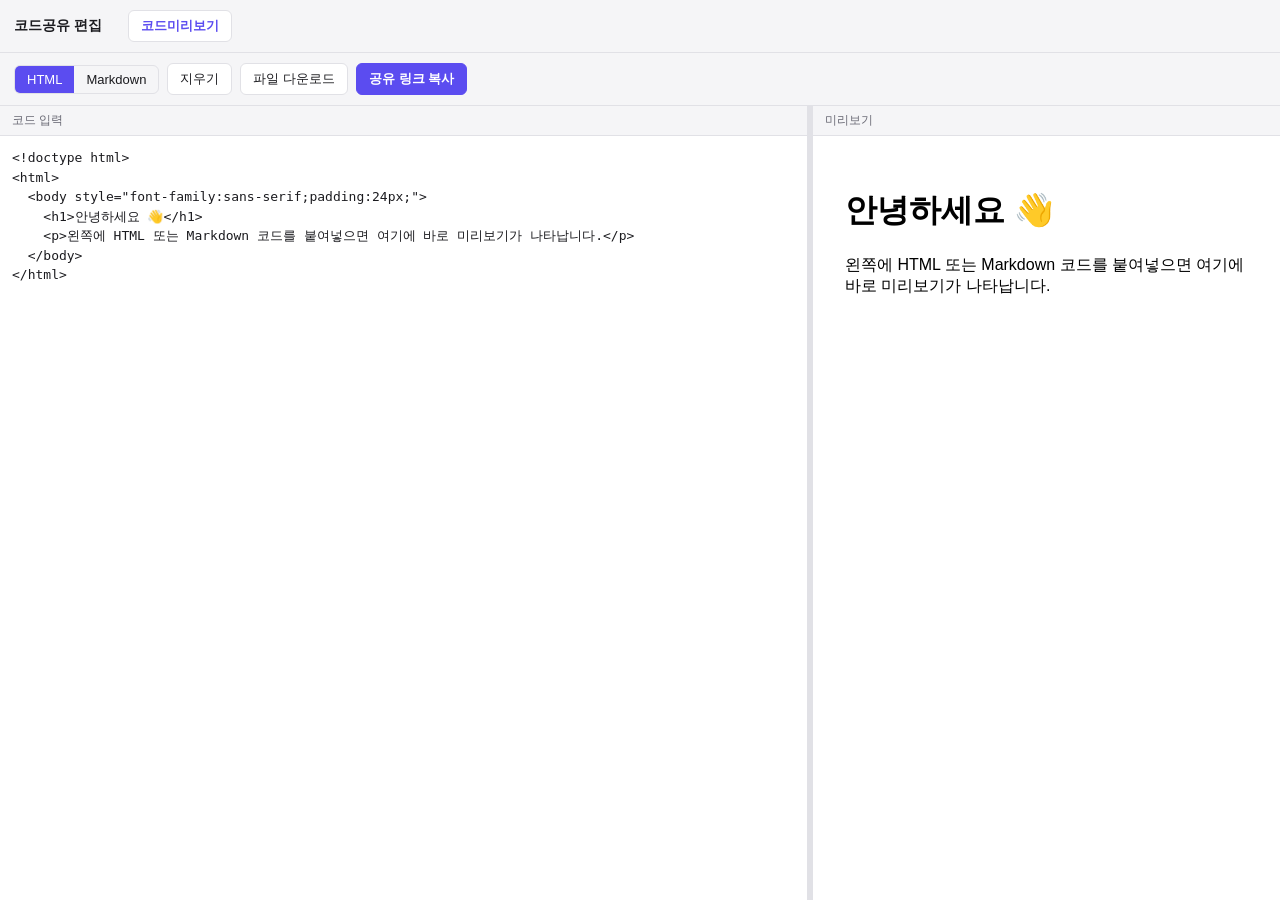
<file: index.html>
<!doctype html>
<html lang="ko">
<head>
  <meta charset="utf-8" />
  <meta name="viewport" content="width=device-width, initial-scale=1" />
  <title>코드공유 편집</title>
  <link rel="stylesheet" href="styles.css" />
  <script src="lib/marked.min.js" defer></script>
  <script src="lib/purify.min.js" defer></script>
  <script src="https://res.cdn.office.net/teams-js/2.19.0/js/MicrosoftTeams.min.js" crossorigin="anonymous" defer></script>
</head>
<body>
  <div class="app">
    <div class="shared-banner" id="sharedBanner">
      <span id="sharedBannerText">공유된 미리보기입니다. 자유롭게 수정할 수 있어요.</span>
      <button class="btn" id="editSharedBtn">편집 시작</button>
    </div>
    <div class="topbar">
      <span class="title">코드공유 편집</span>
      <div class="feature-nav">
        <button class="feature-btn active" id="featurePreview" type="button">코드미리보기</button>
      </div>
    </div>
    <div class="actionbar">
      <div class="mode-toggle">
        <button id="modeHtml" class="active">HTML</button>
        <button id="modeMarkdown">Markdown</button>
      </div>
      <button class="btn" id="clearBtn">지우기</button>
      <button class="btn" id="downloadBtn">파일 다운로드</button>
      <button class="btn primary" id="shareBtn">공유 링크 복사</button>
    </div>
    <div class="panes" id="panes">
      <div class="pane" id="editorPane">
        <div class="pane-header">코드 입력</div>
        <textarea id="editor" spellcheck="false" placeholder="여기에 HTML 또는 Markdown 코드를 붙여넣으세요"></textarea>
      </div>
      <div class="divider" id="divider"></div>
      <div class="pane" id="previewPane">
        <div class="pane-header">미리보기</div>
        <div class="preview-wrap">
          <iframe id="previewFrame" sandbox="allow-scripts" title="preview"></iframe>
          <div id="markdownPreview" style="display:none;"></div>
          <div class="preview-loading" id="previewLoading"></div>
        </div>
      </div>
    </div>
  </div>
  <div class="toast" id="toast"></div>
  <script src="app.js" defer></script>
</body>
</html>
</file>
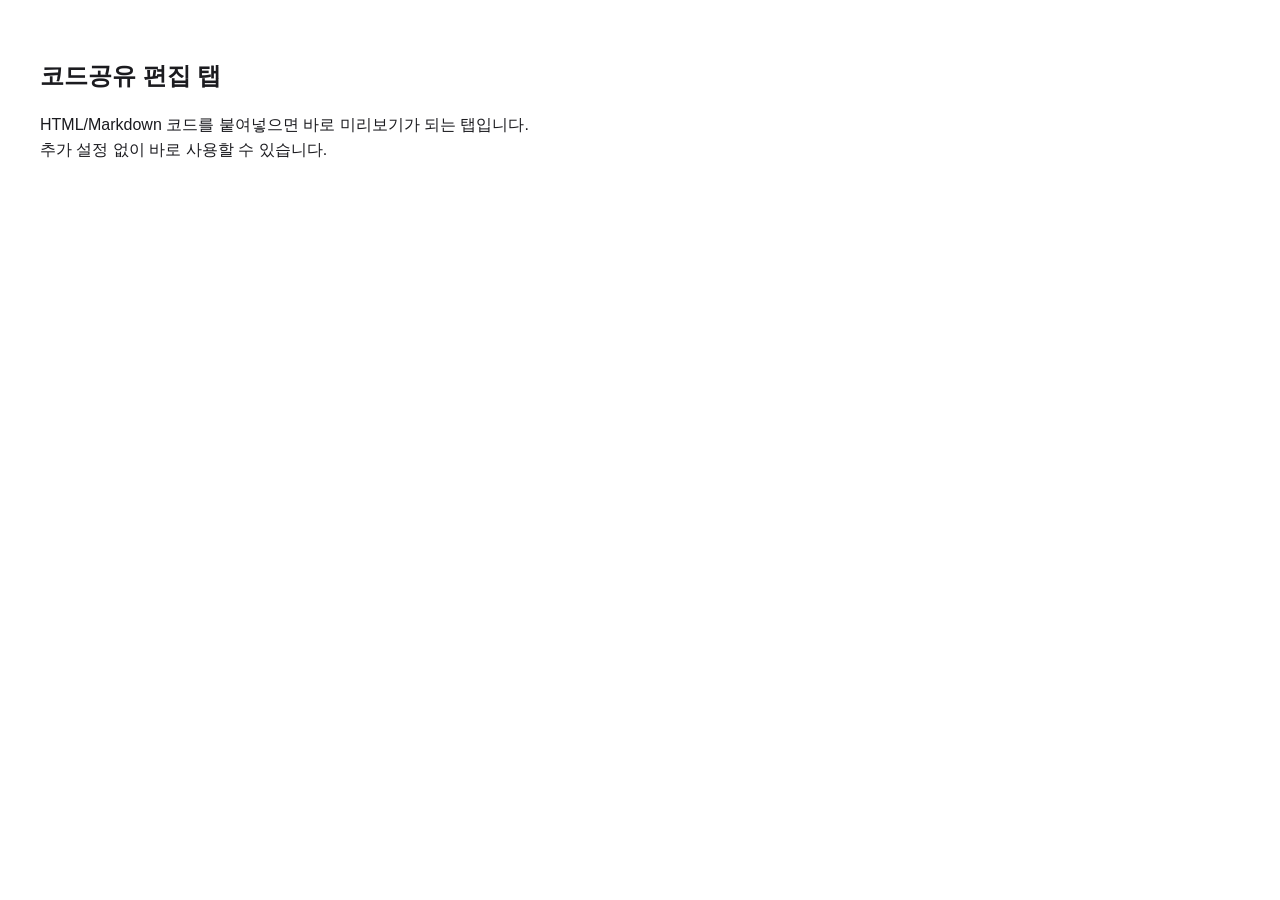
<file: config.html>
<!doctype html>
<html lang="ko">
<head>
  <meta charset="utf-8" />
  <meta name="viewport" content="width=device-width, initial-scale=1" />
  <title>코드공유 편집 설정</title>
  <script src="https://res.cdn.office.net/teams-js/2.19.0/js/MicrosoftTeams.min.js" crossorigin="anonymous"></script>
  <style>
    body {
      font-family: "Segoe UI", "Malgun Gothic", sans-serif;
      padding: 32px;
      color: #1b1b1f;
    }
    p {
      line-height: 1.6;
    }
  </style>
</head>
<body>
  <h2>코드공유 편집 탭</h2>
  <p>HTML/Markdown 코드를 붙여넣으면 바로 미리보기가 되는 탭입니다.<br />추가 설정 없이 바로 사용할 수 있습니다.</p>
  <script>
    const tabUrl = location.href.replace(/config\.html.*$/, "index.html");

    microsoftTeams.app.initialize().then(() => {
      microsoftTeams.pages.config.setValidityState(true);
      microsoftTeams.pages.config.registerOnSaveHandler((saveEvent) => {
        microsoftTeams.pages.config.setConfig({
          entityId: "codePreview",
          contentUrl: tabUrl,
          websiteUrl: tabUrl,
          suggestedDisplayName: "코드공유 편집",
        });
        saveEvent.notifySuccess();
      });
    });
  </script>
</body>
</html>
</file>
<file: styles.css>
:root {
  color-scheme: light dark;
  --bg: #ffffff;
  --bg-panel: #f5f5f7;
  --border: #e1e1e6;
  --text: #1b1b1f;
  --text-muted: #6b6b76;
  --accent: #5b4cf0;
  --accent-text: #ffffff;
  --danger: #d0362b;
}

@media (prefers-color-scheme: dark) {
  :root {
    --bg: #1f1f23;
    --bg-panel: #26262b;
    --border: #38383f;
    --text: #f1f1f3;
    --text-muted: #a1a1ab;
    --accent: #8b7bff;
    --accent-text: #14121f;
  }
}

* {
  box-sizing: border-box;
}

html, body {
  margin: 0;
  height: 100%;
  background: var(--bg);
  color: var(--text);
  font-family: "Segoe UI", "Malgun Gothic", -apple-system, sans-serif;
  font-size: 14px;
}

.app {
  display: flex;
  flex-direction: column;
  height: 100vh;
}

.topbar,
.actionbar {
  display: flex;
  align-items: center;
  gap: 8px;
  padding: 10px 14px;
  border-bottom: 1px solid var(--border);
  background: var(--bg-panel);
  flex-wrap: wrap;
}

.topbar .title {
  font-weight: 600;
  margin-right: 18px;
  white-space: nowrap;
}

.feature-nav {
  display: flex;
  gap: 6px;
}

.feature-btn {
  border: 1px solid transparent;
  background: transparent;
  color: var(--text-muted);
  padding: 6px 12px;
  border-radius: 6px;
  cursor: pointer;
  font-size: 13px;
  font-weight: 600;
}

.feature-btn:hover {
  background: var(--bg);
  color: var(--text);
}

.feature-btn.active {
  background: var(--bg);
  color: var(--accent);
  border-color: var(--border);
}

.mode-toggle {
  display: flex;
  border: 1px solid var(--border);
  border-radius: 6px;
  overflow: hidden;
}

.mode-toggle button {
  border: none;
  background: transparent;
  color: var(--text);
  padding: 6px 12px;
  cursor: pointer;
  font-size: 13px;
}

.mode-toggle button.active {
  background: var(--accent);
  color: var(--accent-text);
}

button.btn {
  border: 1px solid var(--border);
  background: var(--bg);
  color: var(--text);
  padding: 6px 12px;
  border-radius: 6px;
  cursor: pointer;
  font-size: 13px;
}

button.btn.primary {
  background: var(--accent);
  color: var(--accent-text);
  border-color: var(--accent);
  font-weight: 600;
}

button.btn:hover {
  filter: brightness(0.97);
}

.panes {
  flex: 1;
  display: flex;
  min-height: 0;
}

.pane {
  min-width: 0;
  display: flex;
  flex-direction: column;
}

#editorPane {
  flex: 1 1 50%;
  min-width: 160px;
}

#previewPane {
  flex: 1 1 auto;
  min-width: 160px;
}

.divider {
  flex: none;
  width: 6px;
  cursor: col-resize;
  background: var(--border);
}

.divider:hover,
.divider.dragging {
  background: var(--accent);
}

.pane-header {
  padding: 6px 12px;
  font-size: 12px;
  color: var(--text-muted);
  border-bottom: 1px solid var(--border);
  background: var(--bg-panel);
}

#editor {
  flex: 1;
  width: 100%;
  border: none;
  resize: none;
  padding: 12px;
  font-family: "Cascadia Code", Consolas, "D2Coding", monospace;
  font-size: 13px;
  line-height: 1.5;
  background: var(--bg);
  color: var(--text);
  outline: none;
}

.preview-wrap {
  position: relative;
  flex: 1;
  min-height: 0;
  display: flex;
}

#previewFrame {
  flex: 1;
  width: 100%;
  border: none;
  background: #ffffff;
}

#markdownPreview {
  flex: 1;
  overflow: auto;
  padding: 16px 20px;
  background: var(--bg);
}

.preview-loading {
  display: none;
  position: absolute;
  inset: 0;
  align-items: center;
  justify-content: center;
  text-align: center;
  padding: 24px;
  background: var(--bg);
  color: var(--text-muted);
  font-size: 12.5px;
  line-height: 1.6;
}

.preview-loading.show {
  display: flex;
}

#markdownPreview img {
  max-width: 100%;
}

#markdownPreview pre {
  background: var(--bg-panel);
  padding: 10px;
  border-radius: 6px;
  overflow-x: auto;
}

#markdownPreview code {
  background: var(--bg-panel);
  padding: 1px 4px;
  border-radius: 4px;
}

.toast {
  position: fixed;
  bottom: 18px;
  left: 50%;
  transform: translateX(-50%) translateY(20px);
  background: var(--text);
  color: var(--bg);
  padding: 8px 16px;
  border-radius: 6px;
  font-size: 13px;
  opacity: 0;
  pointer-events: none;
  transition: opacity 0.2s ease, transform 0.2s ease;
}

.toast.show {
  opacity: 1;
  transform: translateX(-50%) translateY(0);
}

.shared-banner {
  display: none;
  align-items: center;
  gap: 8px;
  padding: 8px 14px;
  background: #fff4e5;
  color: #6b4a00;
  font-size: 13px;
  border-bottom: 1px solid var(--border);
}

@media (prefers-color-scheme: dark) {
  .shared-banner {
    background: #3a2f10;
    color: #f2cf87;
  }
}

.shared-banner.show {
  display: flex;
}

@media (max-width: 720px) {
  .panes {
    flex-direction: column;
  }
  #editorPane,
  #previewPane {
    flex: 1 1 50% !important;
    border-bottom: 1px solid var(--border);
  }
  .divider {
    display: none;
  }
}
</file>
